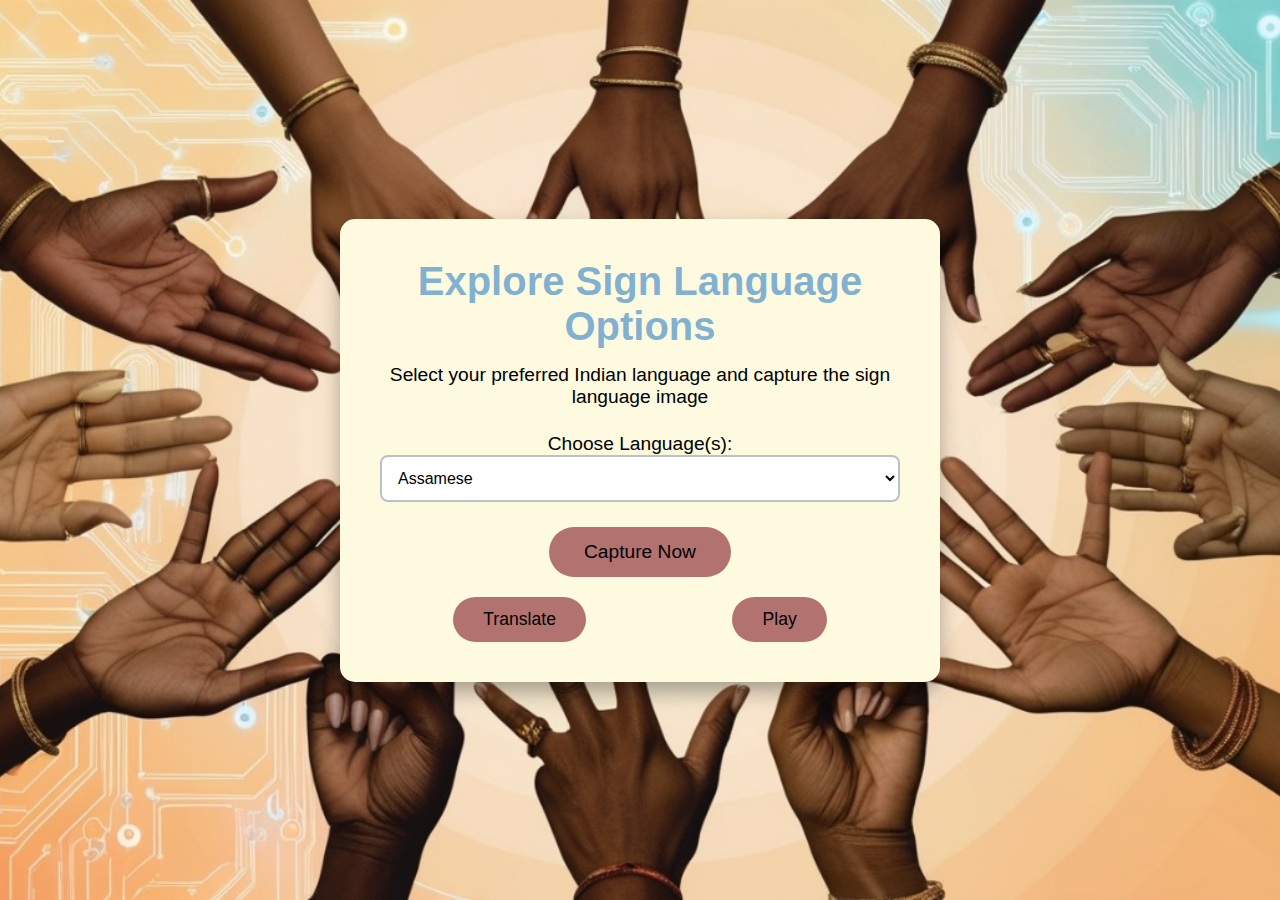
<file: capture.html>
<!DOCTYPE html>
<html lang="en">
<head>
    <meta charset="UTF-8">
    <meta name="viewport" content="width=device-width, initial-scale=1.0">
    <title>Explore Sign Language Options</title>
    <link rel="stylesheet" href="page2.css">
</head>
<body>
    <div class="main-container">
        <div class="content-box">
            <h1>Explore Sign Language Options</h1>
            <p>Select your preferred Indian language and capture the sign language image</p>
            
            <div class="select-box">
                <label for="languages">Choose Language(s):</label>
                <select id="languages" name="languages">
                    <option value="assamese">Assamese</option>
                    <option value="bengali">Bengali</option>
                    <option value="bodo">Bodo</option>
                    <option value="dogri">Dogri</option>
                    <option value="gujarati">Gujarati</option>
                    <option value="hindi">Hindi</option>
                    <option value="kannada">Kannada</option>
                    <option value="kashmiri">Kashmiri</option>
                    <option value="konkani">Konkani</option>
                    <option value="maithili">Maithili</option>
                    <option value="malayalam">Malayalam</option>
                    <option value="manipuri">Manipuri</option>
                    <option value="marathi">Marathi</option>
                    <option value="nepali">Nepali</option>
                    <option value="odia">Odia</option>
                    <option value="punjabi">Punjabi</option>
                    <option value="sanskrit">Sanskrit</option>
                    <option value="santali">Santali</option>
                    <option value="sindhi">Sindhi</option>
                    <option value="tamil">Tamil</option>
                    <option value="telugu">Telugu</option>
                    <option value="urdu">Urdu</option>
                </select>
            </div>

            <button id="captureBtn">Capture Now</button>

            <!-- New buttons: Translate and Play -->
            <div class="action-buttons">
                <button id="translateBtn">Translate</button>
                <button id="playBtn">Play</button>
            </div>
        </div>
    </div>
</body>
</html>
</file>
<file: page2.css>
/* Reset and basic styles */
* {
    margin: 0;
    padding: 0;
    box-sizing: border-box;
}

body {
    font-family: 'Poppins', sans-serif;
    color: #ebd9d9;
    height: 100vh;
    display: flex;
    justify-content: center;
    align-items: center;
    background-image: url('bk cap.jpg'); /* Path to your local image */
    background-size: cover;
    background-position: center;
    background-repeat: no-repeat;
}

.main-container {
    position: relative;
    width: 100%;
    height: 100%;
    display: flex;
    justify-content: center;
    align-items: center;
}

.content-box {
    background-color: #fefae0;
    padding: 40px;
    border-radius: 15px;
    box-shadow: 0 10px 20px rgba(0, 0, 0, 0.3);
    text-align: center;
    width: 600px;
    z-index: 2;
}

h1 {
    font-size: 2.5em;
    margin-bottom: 15px;
    color: #4a90cab2;
    font-weight: bold;
}

p {
    font-size: 1.2em;
    margin-bottom: 25px;
    color: #000000;
}

.select-box {
    margin-bottom: 25px;
}

label {
    font-size: 1.2em;
    color: #000000;
}

select {
    width: 100%;
    padding: 12px;
    font-size: 1em;
    border: 2px solid #b9c2c6;
    border-radius: 8px;
    background-color: #ffffff;
    color: #000000;
    outline: none;
    cursor: pointer;
    transition: 0.3s;
}

select:hover {
    background-color: #b5b3c1;
}

select:focus {
    border-color: #605353;
}

/* General button styles */
button {
    padding: 14px 35px;
    font-size: 1.2em;
    color: #000000;
    background-color: #b27370;
    border: none;
    border-radius: 25px;
    cursor: pointer;
    transition: 0.3s;
}

button:hover {
    background-color: #e6d8d8;
}

/* Container for Translate and Play buttons */
.action-buttons {
    margin-top: 20px;
    display: flex;
    justify-content: space-around;
}

.action-buttons button {
    padding: 12px 30px;
    font-size: 1.1em;
}

/* Responsive design for smaller screens (mobile/tablet) */
@media (max-width: 768px) {
    .content-box {
        width: 90%;
        padding: 20px;
    }

    h1 {
        font-size: 2em;
    }

    select, button {
        font-size: 1em;
    }

    .action-buttons button {
        padding: 10px 20px;
        font-size: 1em;
    }
}
</file>
